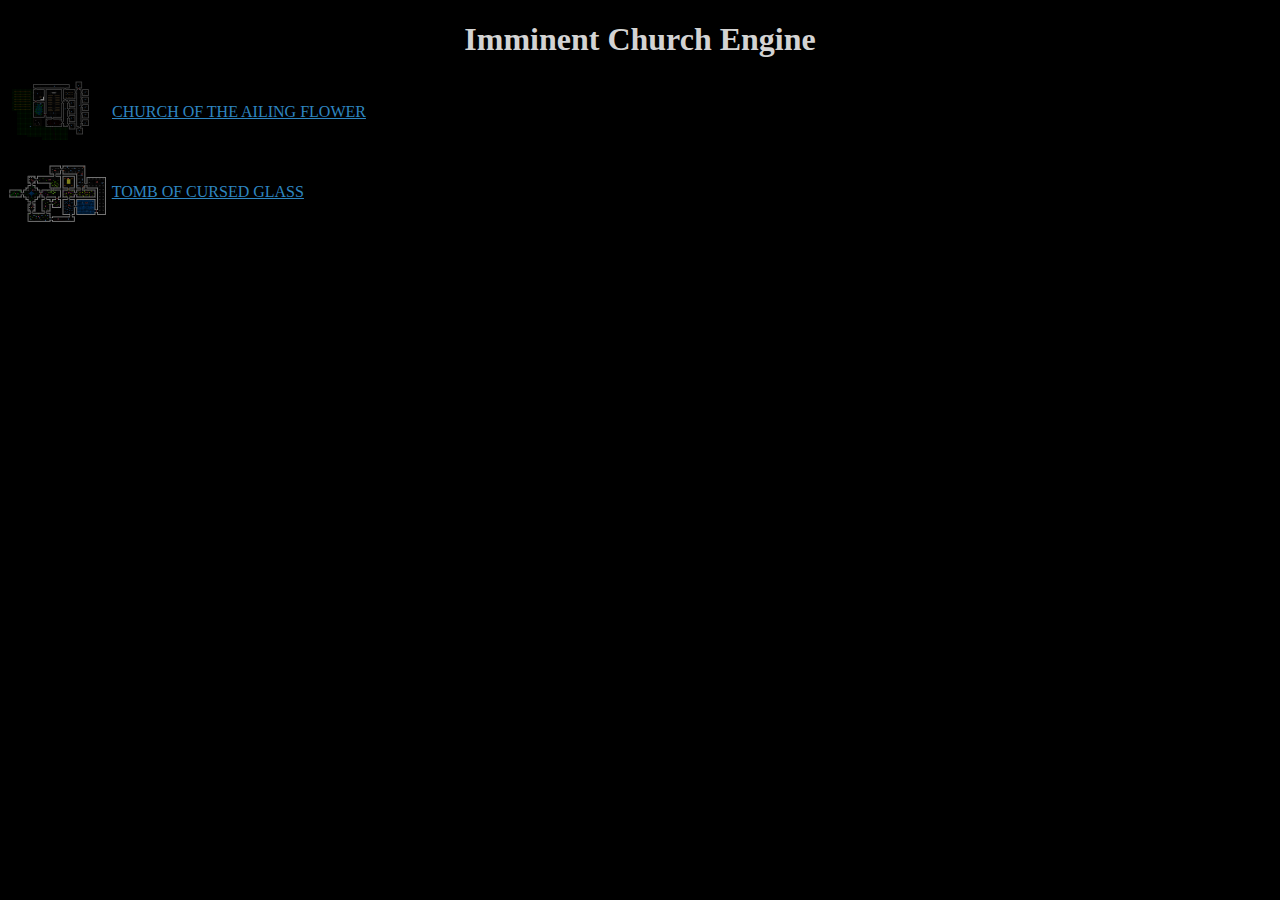
<file: index.html>
<!DOCTYPE html>
<html>

<head>
<title>Imminent Church Engine</title>
<link rel="stylesheet" type="text/css" href="style.css">
</head>

<body>

	<p align="center">
		<h1>Imminent Church Engine</h1>
	</p>

	<p>
		<img src="img/Maze_AilingFlowerIcon.png">
		<a href="AilingFlowerChurch.html">CHURCH OF THE AILING FLOWER</a> <br>
	</p>
	
	<p>
	<img src="img/Maze_OrainesTombIcon.png">
		<a href="TombOfKingOraine.html">TOMB OF CURSED GLASS</a>
	</p>

</body>
</html>
</file>
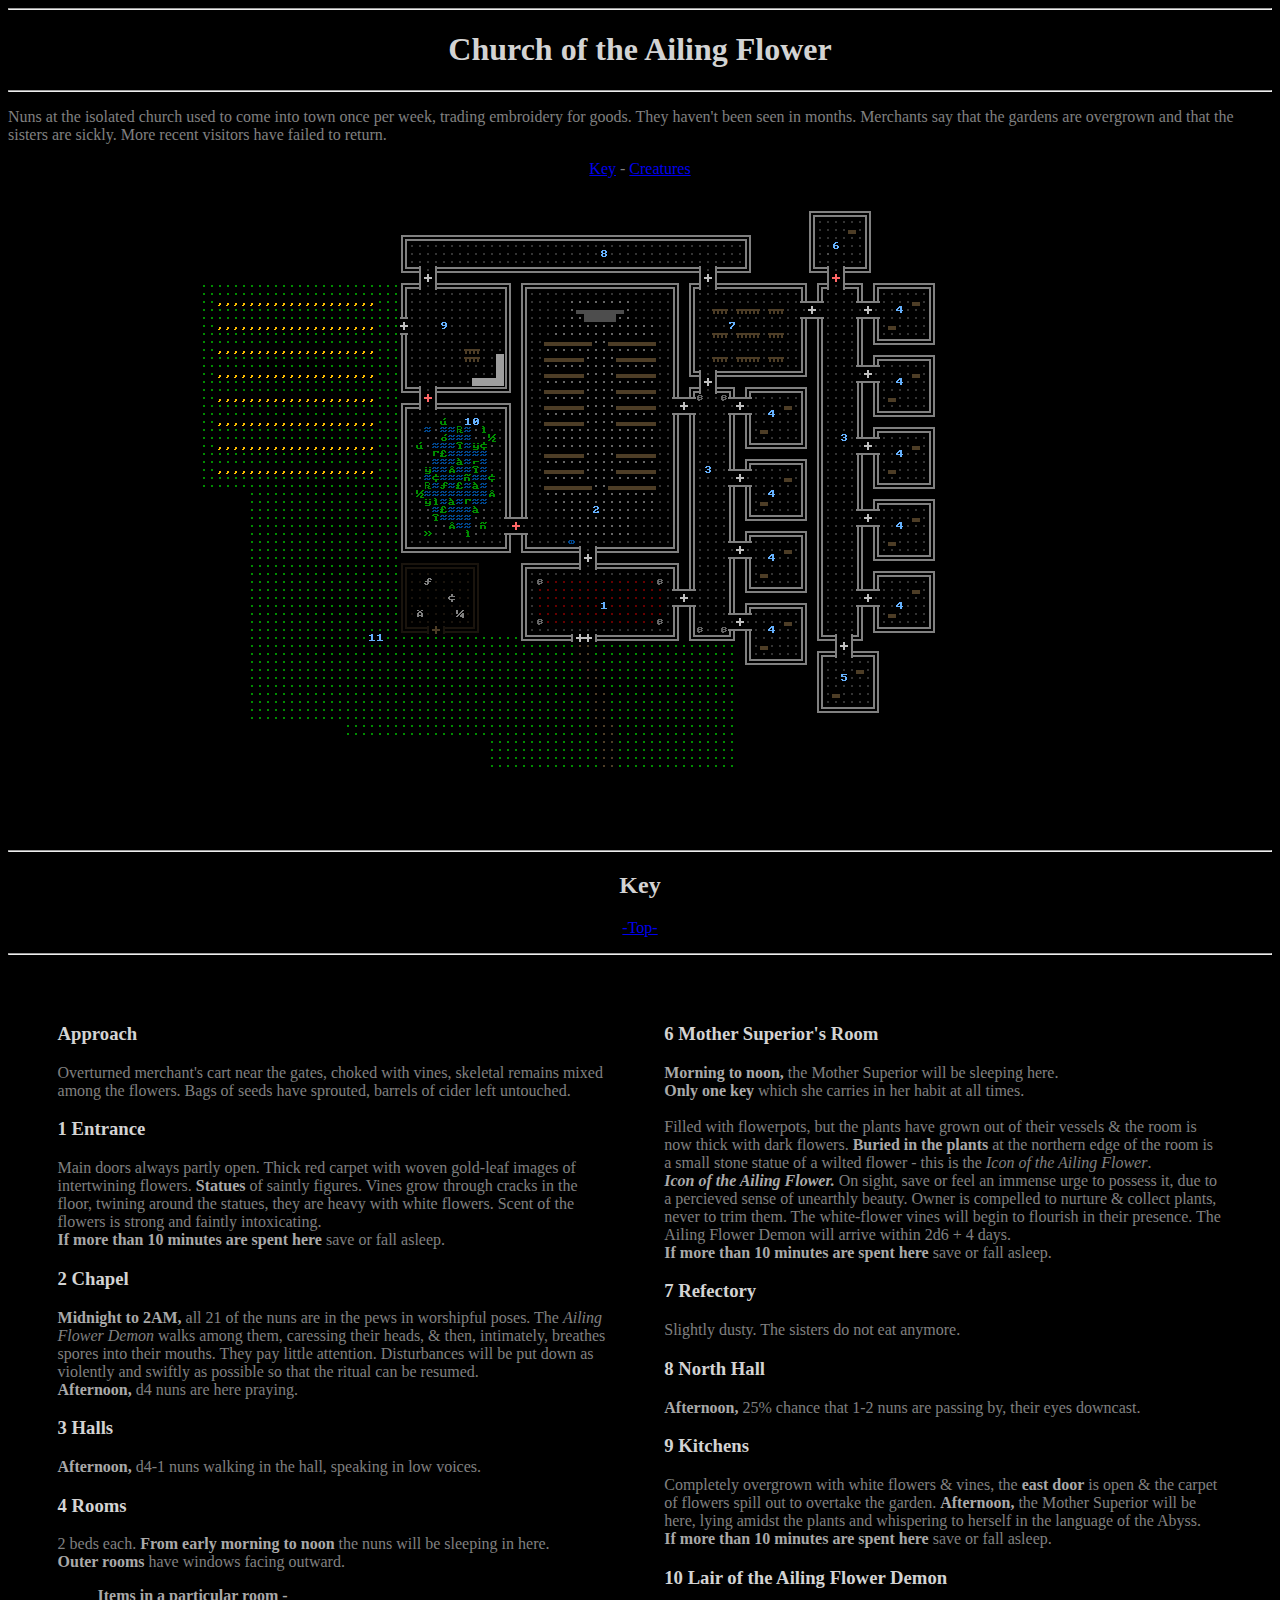
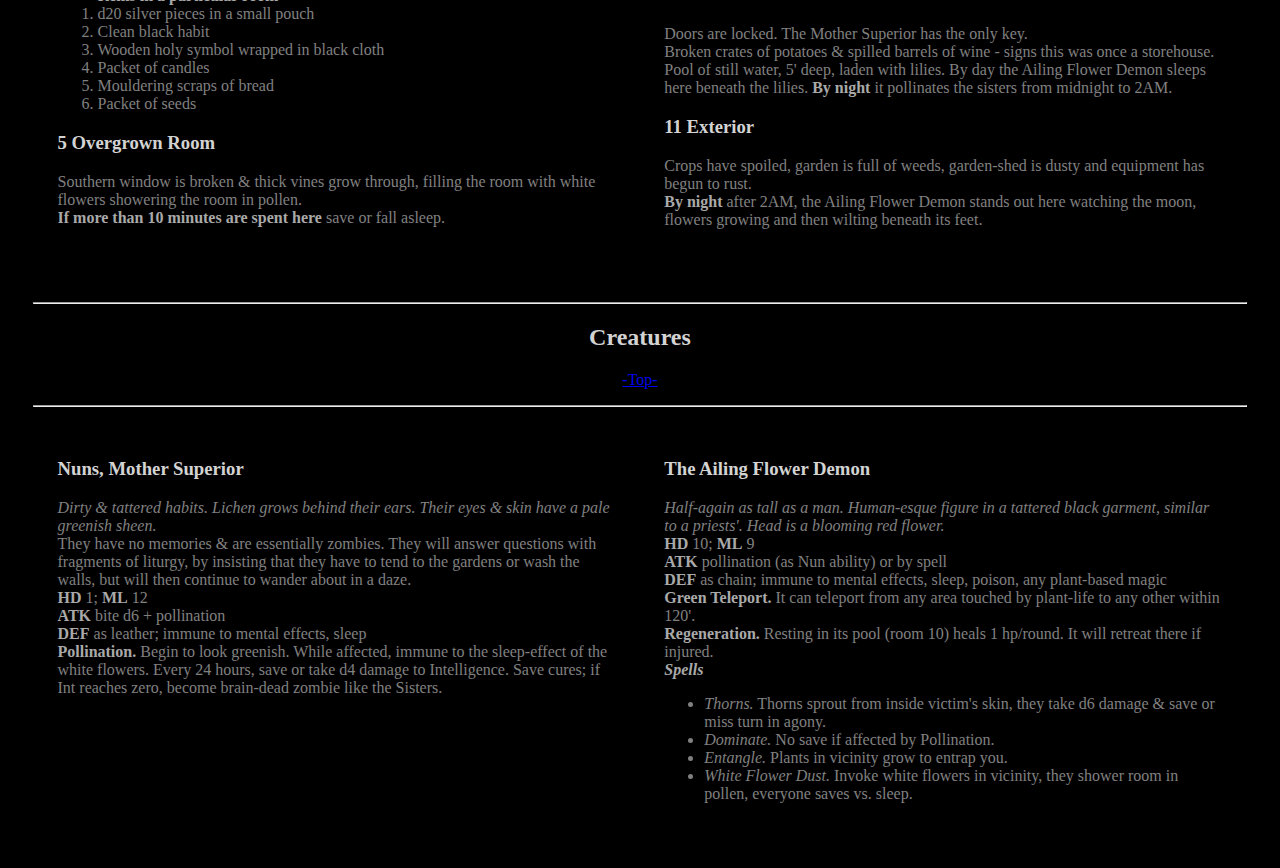
<file: AilingFlowerChurch.html>
<html>

<head>
<title>Church of the Ailing Flower</title>
</head>

<style>

	body { background-color: black; color: grey; font-family: cambria; }
	h1 { color: lightGrey; font-family: cambria; text-align: center; }
	h2 { color: lightGrey; font-family: cambria; text-align: center; }
	h3 { color: lightGrey; font-family: cambria; }
	b { color: darkGrey; }
	
	div { margin: 2%; }
	.column { float: left; width: 46%; }
	.row { display: table; }

</style>

<body>

<hr>
<p><h1 id="top">Church of the Ailing Flower</h1></p>
<hr>

<p>Nuns at the isolated church used to come into town once per week, trading embroidery for goods. They haven't been seen in months. Merchants say that the gardens are overgrown and that the sisters are sickly. More recent visitors have failed to return.</p>

<p align="center"><a href="#key">Key</a> - <a href="#creatures">Creatures</a></p>

<p align="center"><img src="img/Maze_AilingFlower.png"></p>

<hr>
<h2 id="key">Key</h2>
<p align="center"><a href="#top">-Top-</a></p>
<hr>

<div class="row">

	<div class="column">

		<p><h3>Approach</h3>
		Overturned merchant's cart near the gates, choked with vines, skeletal remains mixed among the flowers. Bags of seeds have sprouted, barrels of cider left untouched.</p>
		
		<p><h3>1 Entrance</h3>
		Main doors always partly open. Thick red carpet with woven gold-leaf images of intertwining flowers. <b>Statues</b> of saintly figures. Vines grow through cracks in the floor, twining around the statues, they are heavy with white flowers. Scent of the flowers is strong and faintly intoxicating.<br>
		<b>If more than 10 minutes are spent here</b> save or fall asleep.
		</p>

		<p><h3>2 Chapel</h3>
		<b>Midnight to 2AM,</b> all 21 of the nuns are in the pews in worshipful poses. The <i>Ailing Flower Demon</i> walks among them, caressing their heads, & then, intimately, breathes spores into their mouths. They pay little attention. Disturbances will be put down as violently and swiftly as possible so that the ritual can be resumed.<br>
		<b>Afternoon,</b> d4 nuns are here praying.
		</p>

		<p><h3>3 Halls</h3>
		<b>Afternoon,</b> d4-1 nuns walking in the hall, speaking in low voices.
		</p>

		<p><h3>4 Rooms</h3>
		2 beds each. <b>From early morning to noon</b> the nuns will be sleeping in here. <br>
		<b>Outer rooms</b> have windows facing outward. <br>
		<ol><b>Items in a particular room -</b>
			<li>d20 silver pieces in a small pouch
			<li>Clean black habit
			<li>Wooden holy symbol wrapped in black cloth
			<li>Packet of candles
			<li>Mouldering scraps of bread
			<li>Packet of seeds
		</ol>
		</p>

		<p><h3>5 Overgrown Room</h3>
		Southern window is broken & thick vines grow through, filling the room with white flowers showering the room in pollen. <br>
		<b>If more than 10 minutes are spent here</b> save or fall asleep.
		</p>

	</div>
	
	<div class="column">

		<p><h3>6 Mother Superior's Room</h3>
		<b>Morning to noon,</b> the Mother Superior will be sleeping here.<br>
		<b>Only one key</b> which she carries in her habit at all times.<br>
		<br>Filled with flowerpots, but the plants have grown out of their vessels & the room is now thick with dark flowers. <b>Buried in the plants</b> at the northern edge of the room is a small stone statue of a wilted flower - this is the <i>Icon of the Ailing Flower</i>. <br>
		<b><i>Icon of the Ailing Flower.</i></b> On sight, save or feel an immense urge to possess it, due to a percieved sense of unearthly beauty. Owner is compelled to nurture & collect plants, never to trim them. The white-flower vines will begin to flourish in their presence. The Ailing Flower Demon will arrive within 2d6 + 4 days. <br>
		<b>If more than 10 minutes are spent here</b> save or fall asleep.
		</p>

		<p><h3>7 Refectory</h3>
		Slightly dusty. The sisters do not eat anymore.
		</p>

		<p><h3>8 North Hall</h3>
		<b>Afternoon,</b> 25% chance that 1-2 nuns are passing by, their eyes downcast.
		</p>

		<p><h3>9 Kitchens</h3>
		Completely overgrown with white flowers & vines, the <b>east door</b> is open & the carpet of flowers spill out to overtake the garden. <b>Afternoon,</b> the Mother Superior will be here, lying amidst the plants and whispering to herself in the language of the Abyss. <br>
		<b>If more than 10 minutes are spent here</b> save or fall asleep.
		</p>

		<p><h3>10 Lair of the Ailing Flower Demon</h3>
		<br>Doors are locked.</b> The Mother Superior has the only key.<br>
		Broken crates of potatoes & spilled barrels of wine - signs this was once a storehouse. Pool of still water, 5' deep, laden with lilies. By day the Ailing Flower Demon sleeps here beneath the lilies. <b>By night</b> it pollinates the sisters from midnight to 2AM.
		</p>

		<p><h3>11 Exterior</h3>
		Crops have spoiled, garden is full of weeds, garden-shed is dusty and equipment has begun to rust. <br>
		<b>By night</b> after 2AM, the Ailing Flower Demon stands out here watching the moon, flowers growing and then wilting beneath its feet.
		</p>
	</div>
	
</div>

<div class="row">

	<hr>
	<h2 id="creatures">Creatures</h2>
	<p align="center"><a href="#top">-Top-</a></p>
	<hr>

	<div class="column">
		<p><h3>Nuns, Mother Superior</h3>
		<i>Dirty & tattered habits. Lichen grows behind their ears. Their eyes & skin have a pale greenish sheen.</i> <br>
		They have no memories & are essentially zombies. They will answer questions with fragments of liturgy, by insisting that they have to tend to the gardens or wash the walls, but will then continue to wander about in a daze. <br>
		<b>HD</b> 1; <b>ML</b> 12 <br>
		<b>ATK</b> bite d6 + pollination <br>
		<b>DEF</b> as leather; immune to mental effects, sleep <br>
		<b>Pollination.</b> Begin to look greenish. While affected, immune to the sleep-effect of the white flowers. Every 24 hours, save or take d4 damage to Intelligence. Save cures; if Int reaches zero, become brain-dead zombie like the Sisters.
		</p>
	</div>

	<div class="column">
		<p><h3>The Ailing Flower Demon</h3>
		<i>Half-again as tall as a man. Human-esque figure in a tattered black garment, similar to a priests'. Head is a blooming red flower.</i><br>
		<b>HD</b> 10; <b>ML</b> 9 <br>
		<b>ATK</b> pollination (as Nun ability) or by spell <br>
		<b>DEF</b> as chain; immune to mental effects, sleep, poison, any plant-based magic <br>
		<b>Green Teleport.</b> It can teleport from any area touched by plant-life to any other within 120'.<br>
		<b>Regeneration.</b> Resting in its pool (room 10) heals 1 hp/round. It will retreat there if injured. <br>
		<i><b>Spells</b>
		<ul></i>
			<li><i>Thorns.</i> Thorns sprout from inside victim's skin, they take d6 damage & save or miss turn in agony.
			<li><i>Dominate.</i> No save if affected by Pollination.
			<li><i>Entangle.</i> Plants in vicinity grow to entrap you.
			<li><i>White Flower Dust.</i> Invoke white flowers in vicinity, they shower room in pollen, everyone saves vs. sleep.
		</ul>
		</p>
	</div>

</div>

</body>
</html>
</file>
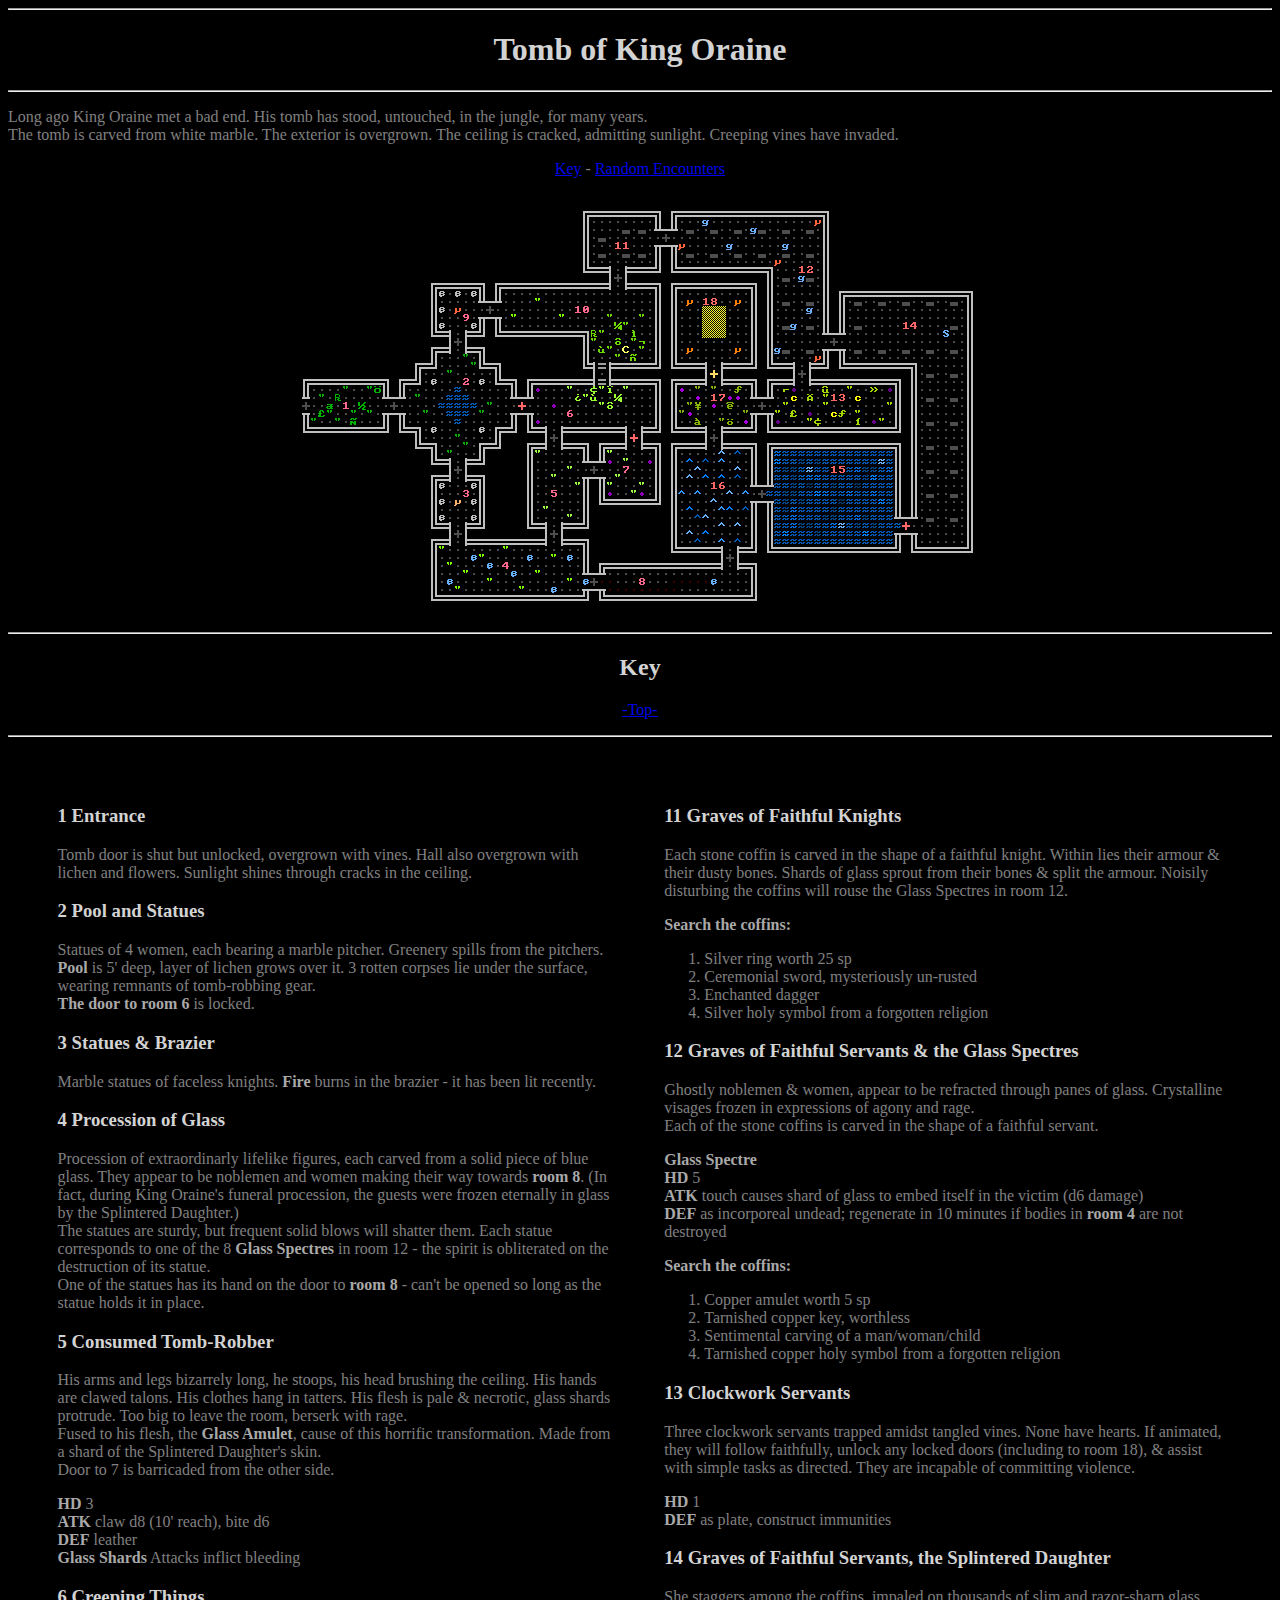
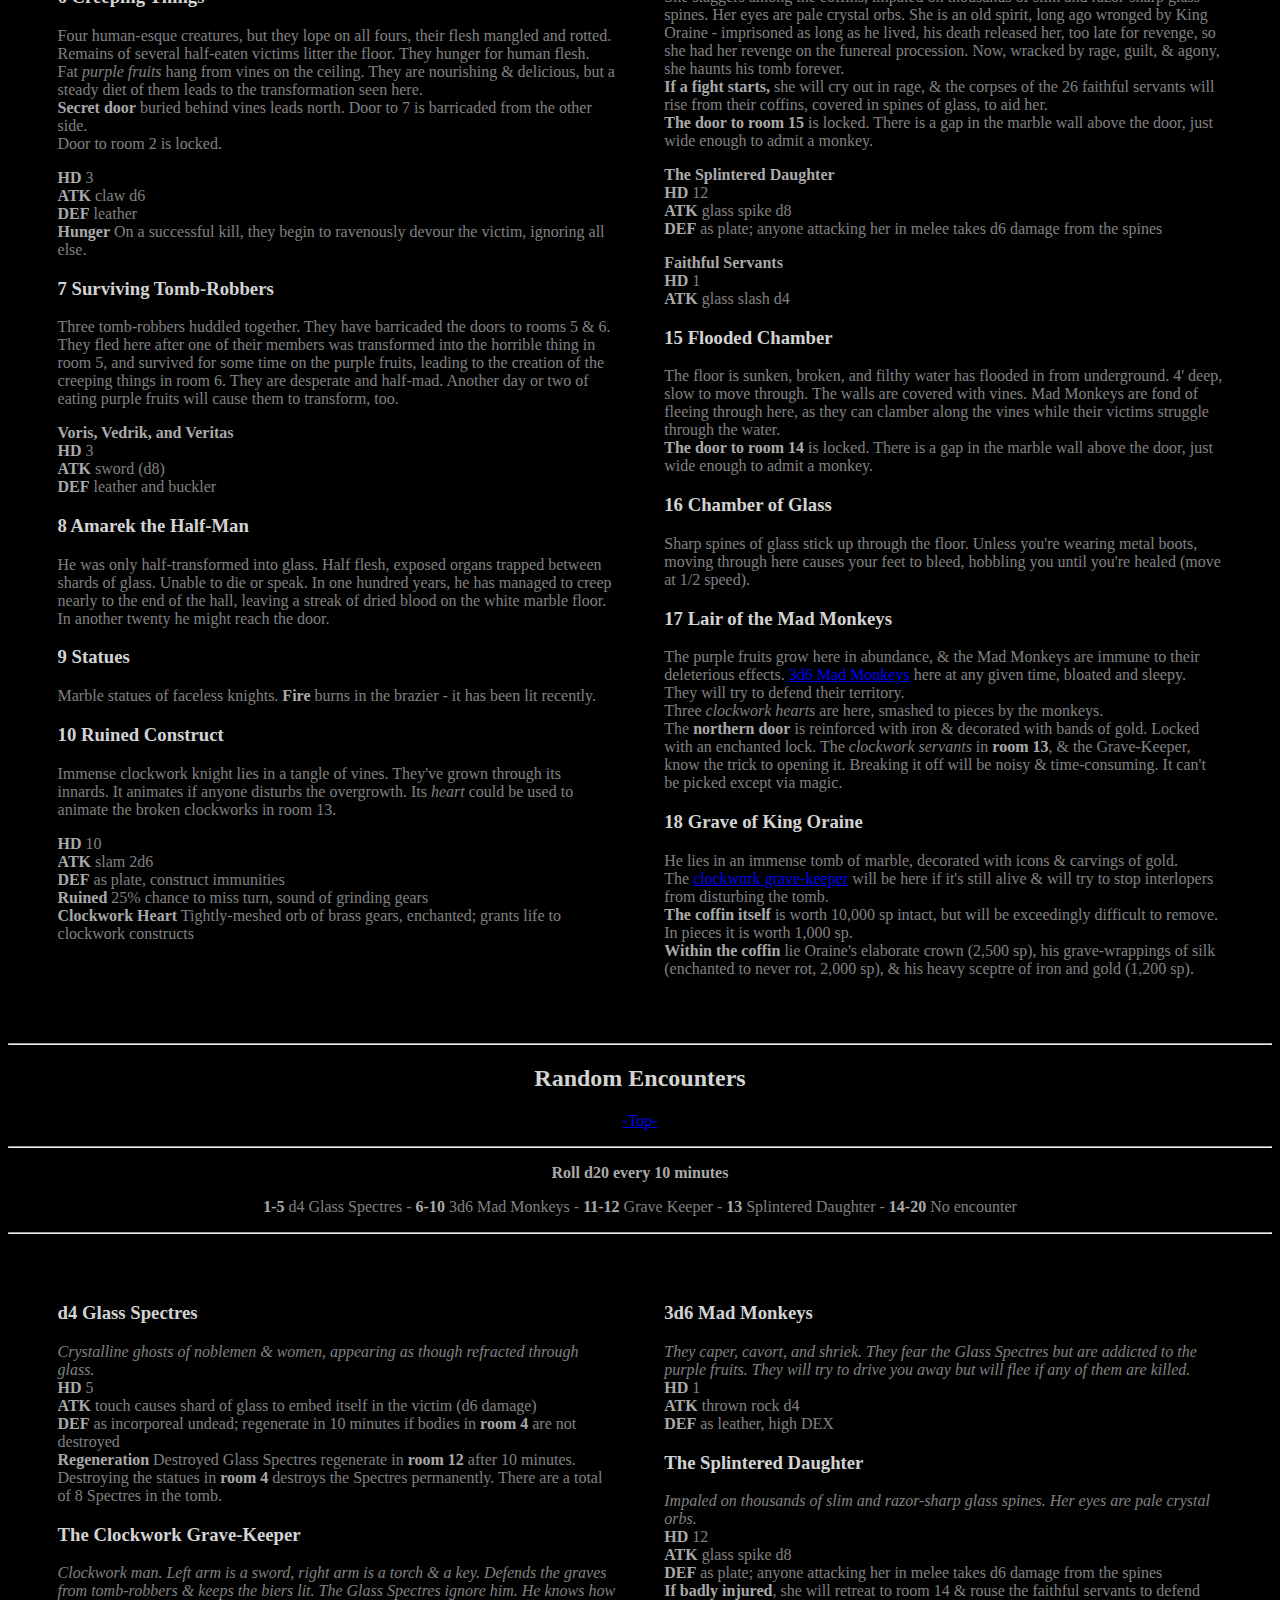
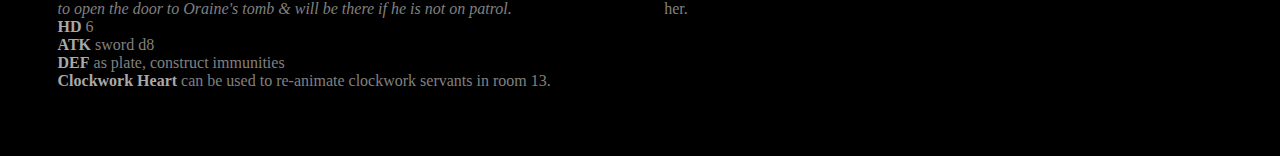
<file: TombOfKingOraine.html>
<html>

<head>
<title>Tomb of Cursed Glass</title>
</head>

<style>

	body { background-color: black; color: grey; font-family: cambria; }
	h1 { color: lightGrey; font-family: cambria; text-align: center; }
	h2 { color: lightGrey; font-family: cambria; text-align: center; }
	h3 { color: lightGrey; font-family: cambria; }
	b { color: darkGrey; }
	
	div { margin: 2%; }
	.column { float: left; width: 46%; }
	.row { display: table; }

</style>

<body>

<hr>
<p><h1 id="top">Tomb of King Oraine</h1></p>
<hr>

<p>
Long ago King Oraine met a bad end. His tomb has stood, untouched, in the jungle, for many years. <br>
The tomb is carved from white marble. The exterior is overgrown. The ceiling is cracked, admitting sunlight. Creeping vines have invaded.
</p>


<p align="center"><a href="#key">Key</a> - <a href="#encounters">Random Encounters</a></p>

<p align="center"><img src="img/Maze_OrainesTomb.png"></p>

<hr>
<h2 id="key">Key</h2>
<p align="center"><a href="#top">-Top-</a></p>
<hr>

<div class="row">

	<div class="column">
	
		<p><h3>1 Entrance</h3>
			Tomb door is shut but unlocked, overgrown with vines. Hall also overgrown with lichen and flowers. Sunlight shines through cracks in the ceiling.
		</p>
		
		<p><h3>2 Pool and Statues</h3>
			Statues of 4 women, each bearing a marble pitcher. Greenery spills from the pitchers. <b>Pool</b> is 5' deep, layer of lichen grows over it. 3 rotten corpses lie under the surface, wearing remnants of tomb-robbing gear.<br>
			<b>The door to room 6</b> is locked.
		</p>
		
		<p><h3>3 Statues & Brazier</h3>
			Marble statues of faceless knights. <b>Fire</b> burns in the brazier - it has been lit recently.
		</p>
		
		<p><h3>4 Procession of Glass</h3>
			Procession of extraordinarly lifelike figures, each carved from a solid piece of blue glass. They appear to be noblemen and women making their way towards <b>room 8</b>. (In fact, during King Oraine's funeral procession, the guests were frozen eternally in glass by the Splintered Daughter.)<br>
			The statues are sturdy, but frequent solid blows will shatter them. Each statue corresponds to one of the 8 <b>Glass Spectres</b> in room 12 - the spirit is obliterated on the destruction of its statue.<br>
			One of the statues has its hand on the door to <b>room 8</b> - can't be opened so long as the statue holds it in place.
		</p>
		
		<p><h3>5 Consumed Tomb-Robber</h3>
			His arms and legs bizarrely long, he stoops, his head brushing the ceiling. His hands are clawed talons. His clothes hang in tatters. His flesh is pale & necrotic, glass shards protrude. Too big to leave the room, berserk with rage.<br>
			Fused to his flesh, the <b>Glass Amulet</b>, cause of this horrific transformation. Made from a shard of the Splintered Daughter's skin.<br>
			Door to 7 is barricaded from the other side.
		</p>
			<p><b>HD</b> 3 <br>
			<b>ATK</b> claw d8 (10' reach), bite d6 <br>
			<b>DEF</b> leather <br>
			<b>Glass Shards</b> Attacks inflict bleeding
		</p>
		
		<p><h3>6 Creeping Things</h3>
			Four human-esque creatures, but they lope on all fours, their flesh mangled and rotted. Remains of several half-eaten victims litter the floor. They hunger for human flesh. <br>
			Fat <i>purple fruits</i> hang from vines on the ceiling. They are nourishing & delicious, but a steady diet of them leads to the transformation seen here.<br>
			<b>Secret door</b> buried behind vines leads north. Door to 7 is barricaded from the other side.<br> Door to room 2 is locked.
		</p>
		<p>
			<b>HD</b> 3 <br>
			<b>ATK</b> claw d6 <br>
			<b>DEF</b> leather <br>
			<b>Hunger</b> On a successful kill, they begin to ravenously devour the victim, ignoring all else.
		</p>
		
		<p><h3>7 Surviving Tomb-Robbers</h3>
			Three tomb-robbers huddled together. They have barricaded the doors to rooms 5 & 6. They fled here after one of their members was transformed into the horrible thing in room 5, and survived for some time on the purple fruits, leading to the creation of the creeping things in room 6. They are desperate and half-mad. Another day or two of eating purple fruits will cause them to transform, too.
		</p>
		<p>
			<b>Voris, Vedrik, and Veritas</b><br>
			<b>HD</b> 3 <br>
			<b>ATK</b> sword (d8) <br>
			<b>DEF</b> leather and buckler <br>
		</p>
		
		<p><h3>8 Amarek the Half-Man</h3>
			He was only half-transformed into glass. Half flesh, exposed organs trapped between shards of glass. Unable to die or speak. In one hundred years, he has managed to creep nearly to the end of the hall, leaving a streak of dried blood on the white marble floor. In another twenty he might reach the door.
		</p>
		
		<p><h3>9 Statues</h3>
			Marble statues of faceless knights. <b>Fire</b> burns in the brazier - it has been lit recently.<br>
		</p>
		
		<p><h3>10 Ruined Construct</h3>
			Immense clockwork knight lies in a tangle of vines. They've grown through its innards. It animates if anyone disturbs the overgrowth. Its <i>heart</i> could be used to animate the broken clockworks in room 13.
		</p>
		<p>
			<b>HD</b> 10 <br>
			<b>ATK</b> slam 2d6 <br>
			<b>DEF</b> as plate, construct immunities <br>
			<b>Ruined</b> 25% chance to miss turn, sound of grinding gears <br>
			<b>Clockwork Heart</b> Tightly-meshed orb of brass gears, enchanted; grants life to clockwork constructs
		</p>
	
	
	
	</div>
	
	<div class="column">
	
	
		<p><h3>11 Graves of Faithful Knights</h3>
			Each stone coffin is carved in the shape of a faithful knight. Within lies their armour & their dusty bones. Shards of glass sprout from their bones & split the armour. Noisily disturbing the coffins will rouse the Glass Spectres in room 12.
		</p>
		<p>
			<b>Search the coffins:</b>
			<ol>
				<li>Silver ring worth 25 sp
				<li>Ceremonial sword, mysteriously un-rusted
				<li>Enchanted dagger
				<li>Silver holy symbol from a forgotten religion
			</ol>
		</p>
		
		<p><h3>12 Graves of Faithful Servants & the Glass Spectres</h3>
			Ghostly noblemen & women, appear to be refracted through panes of glass. Crystalline visages frozen in expressions of agony and rage.<br>
			Each of the stone coffins is carved in the shape of a faithful servant.
		</p>
		<p><b>Glass Spectre</b><br>
			<b>HD</b> 5 <br>
			<b>ATK</b> touch causes shard of glass to embed itself in the victim (d6 damage) <br>
			<b>DEF</b> as incorporeal undead; regenerate in 10 minutes if bodies in <b>room 4</b> are not destroyed
		</p>
		<p>
			<b>Search the coffins:</b>
			<ol>
				<li>Copper amulet worth 5 sp
				<li>Tarnished copper key, worthless
				<li>Sentimental carving of a man/woman/child
				<li>Tarnished copper holy symbol from a forgotten religion
			</ol>
		</p>
		
		</p><h3>13 Clockwork Servants</h3>
			Three clockwork servants trapped amidst tangled vines. None have hearts. If animated, they will follow faithfully, unlock any locked doors (including to room 18), & assist with simple tasks as directed. They are incapable of committing violence. <br>
			
		</p>
		<p>
			<b>HD</b> 1 <br>
			<b>DEF</b> as plate, construct immunities
		</p>
		
		<p><h3>14 Graves of Faithful Servants, the Splintered Daughter</h3>
			She staggers among the coffins, impaled on thousands of slim and razor-sharp glass spines. Her eyes are pale crystal orbs. She is an old spirit, long ago wronged by King Oraine - imprisoned as long as he lived, his death released her, too late for revenge, so she had her revenge on the funereal procession. Now, wracked by rage, guilt, & agony, she haunts his tomb forever.<br>
			<b>If a fight starts,</b> she will cry out in rage, & the corpses of the 26 faithful servants will rise from their coffins, covered in spines of glass, to aid her.<br>
			<b>The door to room 15</b> is locked. There is a gap in the marble wall above the door, just wide enough to admit a monkey.
		</p>
		<p>
			<b>The Splintered Daughter</b><br>
			<b>HD</b> 12 <br>
			<b>ATK</b> glass spike d8 <br>
			<b>DEF</b> as plate; anyone attacking her in melee takes d6 damage from the spines <br>
		</p>
		<p>
			<b>Faithful Servants</b><br>
			<b>HD</b> 1<br>
			<b>ATK</b> glass slash d4 <br>
		</p>
		
		<p><h3>15 Flooded Chamber</h3>
			The floor is sunken, broken, and filthy water has flooded in from underground. 4' deep, slow to move through. The walls are covered with vines. Mad Monkeys are fond of fleeing through here, as they can clamber along the vines while their victims struggle through the water.<br>
			<b>The door to room 14</b> is locked. There is a gap in the marble wall above the door, just wide enough to admit a monkey.
		</p>
		
		<p><h3>16 Chamber of Glass</h3>
			Sharp spines of glass stick up through the floor. Unless you're wearing metal boots, moving through here causes your feet to bleed, hobbling you until you're healed (move at 1/2 speed).
		</p>
		
		<p><h3>17 Lair of the Mad Monkeys</h3>
			The purple fruits grow here in abundance, & the Mad Monkeys are immune to their deleterious effects. <a href="#monkey">3d6 Mad Monkeys</a> here at any given time, bloated and sleepy. They will try to defend their territory. <br>
			Three <i>clockwork hearts</i> are here, smashed to pieces by the monkeys.<br>
			The <b>northern door</b> is reinforced with iron & decorated with bands of gold. Locked with an enchanted lock. The <i>clockwork servants</i> in <b>room 13</b>, & the Grave-Keeper, know the trick to opening it. Breaking it off will be noisy & time-consuming. It can't be picked except via magic.
		</p>
		
		<p><h3>18 Grave of King Oraine</h3>
			He lies in an immense tomb of marble, decorated with icons & carvings of gold.<br>
			The <a href="#grave_keeper">clockwork grave-keeper</a> will be here if it's still alive & will try to stop interlopers from disturbing the tomb.<br>
			<b>The coffin itself</b> is worth 10,000 sp intact, but will be exceedingly difficult to remove. In pieces it is worth 1,000 sp. <br>
			<b>Within the coffin</b> lie Oraine's elaborate crown (2,500 sp), his grave-wrappings of silk (enchanted to never rot, 2,000 sp), & his heavy sceptre of iron and gold (1,200 sp).
		</p>
	
	</div>

</div>

<hr>
<h2 id="encounters">Random Encounters</h2>
<p align="center"><a href="#top">-Top-</a></p>
<hr>

<p align="center">
	<b>Roll d20 every 10 minutes</b>
</p>

<p align="center">
	<b>1-5</b> d4 Glass Spectres -
	<b>6-10</b> 3d6 Mad Monkeys -
	<b>11-12</b> Grave Keeper -
	<b>13</b> Splintered Daughter -
	<b>14-20</b> No encounter
</p>

<hr>

<div class="row">


	<div class="column">
	
		<p id="glass_spectre">
			<h3>d4 Glass Spectres</h3>
			<i>Crystalline ghosts of noblemen & women, appearing as though refracted through glass.</i><br>
			<b>HD</b> 5 <br>
			<b>ATK</b> touch causes shard of glass to embed itself in the victim (d6 damage) <br>
			<b>DEF</b> as incorporeal undead; regenerate in 10 minutes if bodies in <b>room 4</b> are not destroyed<br>
			<b>Regeneration</b> Destroyed Glass Spectres regenerate in <b>room 12</b> after 10 minutes. Destroying the statues in <b>room 4</b> destroys the Spectres permanently. There are a total of 8 Spectres in the tomb.
		</p>
		
		<p id="grave_keeper">
			<h3>The Clockwork Grave-Keeper</h3>
			<i>Clockwork man. Left arm is a sword, right arm is a torch & a key. Defends the graves from tomb-robbers & keeps the biers lit. The Glass Spectres ignore him. He knows how to open the door to Oraine's tomb & will be there if he is not on patrol.</i><br>
			<b>HD</b> 6 <br>
			<b>ATK</b> sword d8 <br>
			<b>DEF</b> as plate, construct immunities <br>
			<b>Clockwork Heart</b> can be used to re-animate clockwork servants in room 13.
		</p>
	
	</div>
	
	<div class="column">
	
		<p id="monkey">
			<h3>3d6 Mad Monkeys</h3>
			<i>They caper, cavort, and shriek. They fear the Glass Spectres but are addicted to the purple fruits. They will try to drive you away but will flee if any of them are killed.</i><br>
			<b>HD</b> 1 <br>
			<b>ATK</b> thrown rock d4 <br>
			<b>DEF</b> as leather, high DEX
		</p>
		
		<p id="splintered_daughter">
			<h3>The Splintered Daughter</h3>
			<i>Impaled on thousands of slim and razor-sharp glass spines. Her eyes are pale crystal orbs.</i><br>
			<b>HD</b> 12 <br>
			<b>ATK</b> glass spike d8 <br>
			<b>DEF</b> as plate; anyone attacking her in melee takes d6 damage from the spines <br>
			<b>If badly injured</b>, she will retreat to room 14 & rouse the faithful servants to defend her.
		</p>
	
	</div>
	

</div>

</body>
</html>
</file>
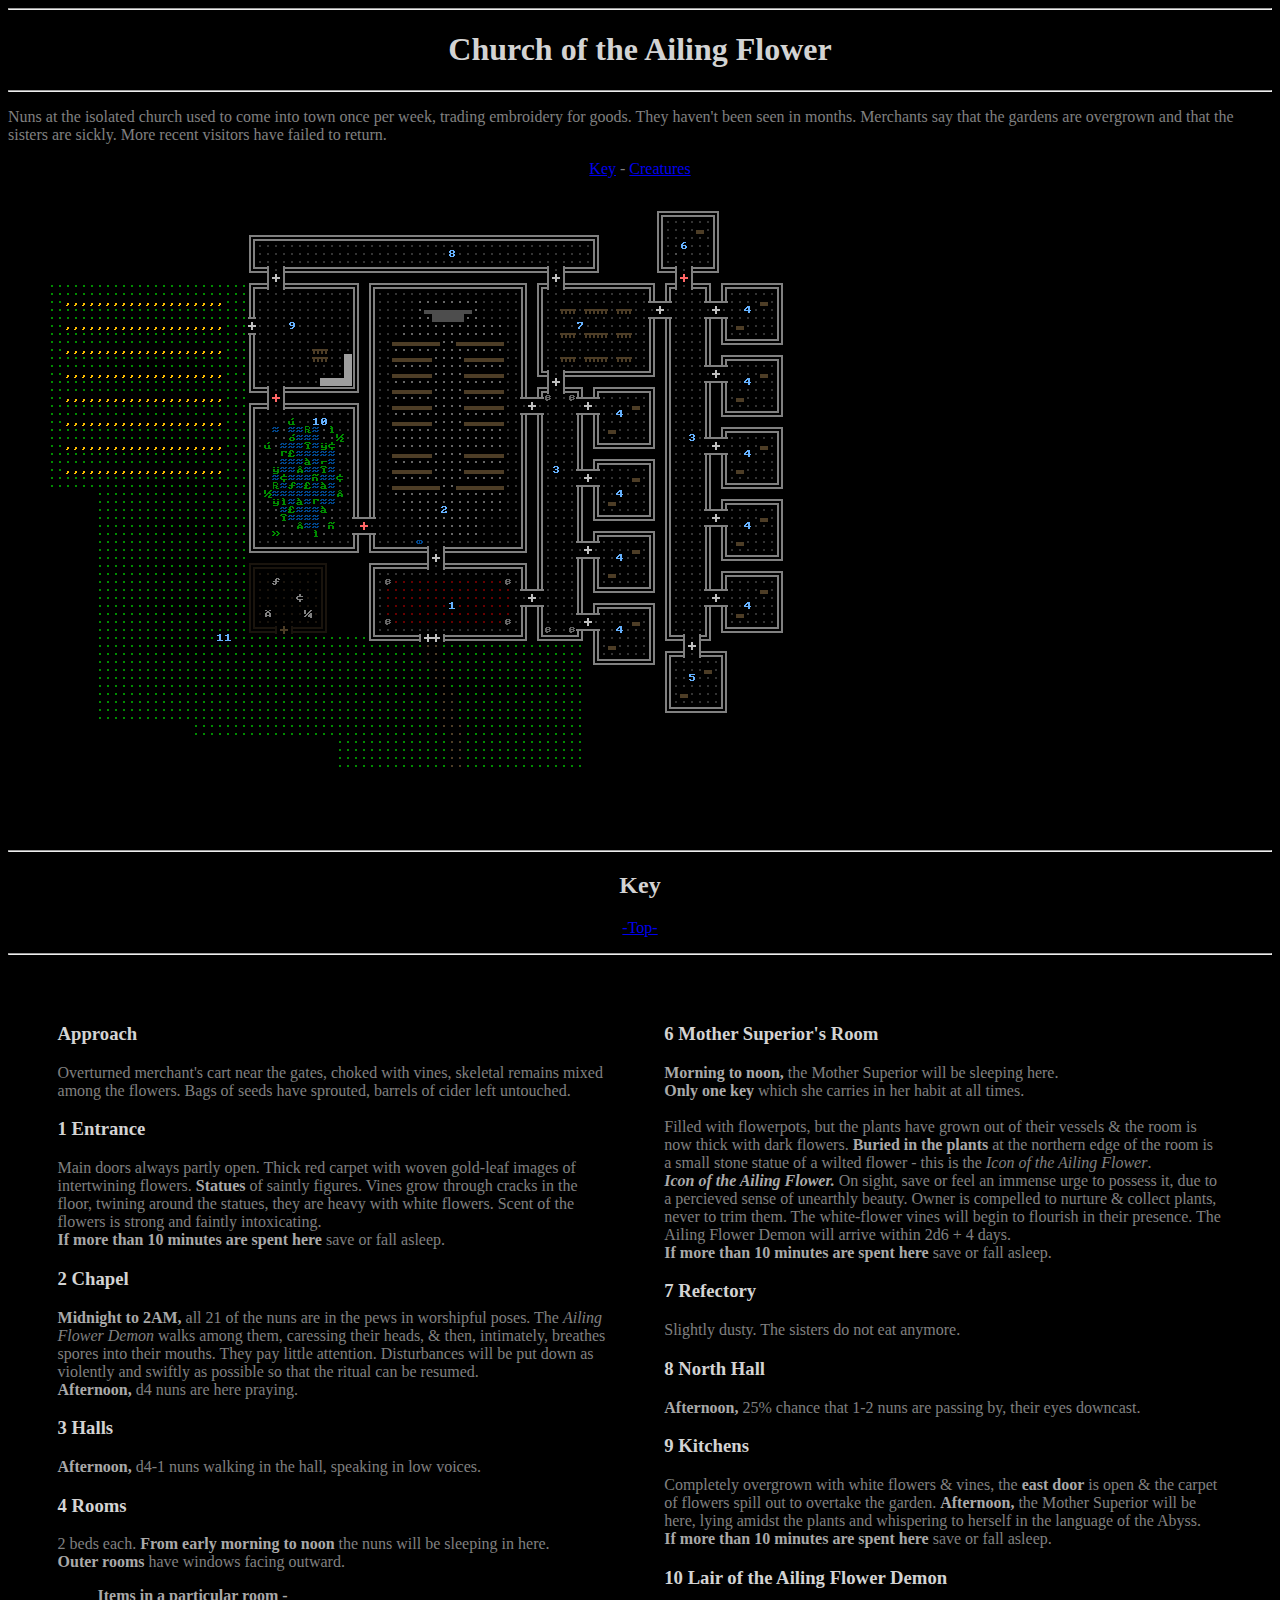
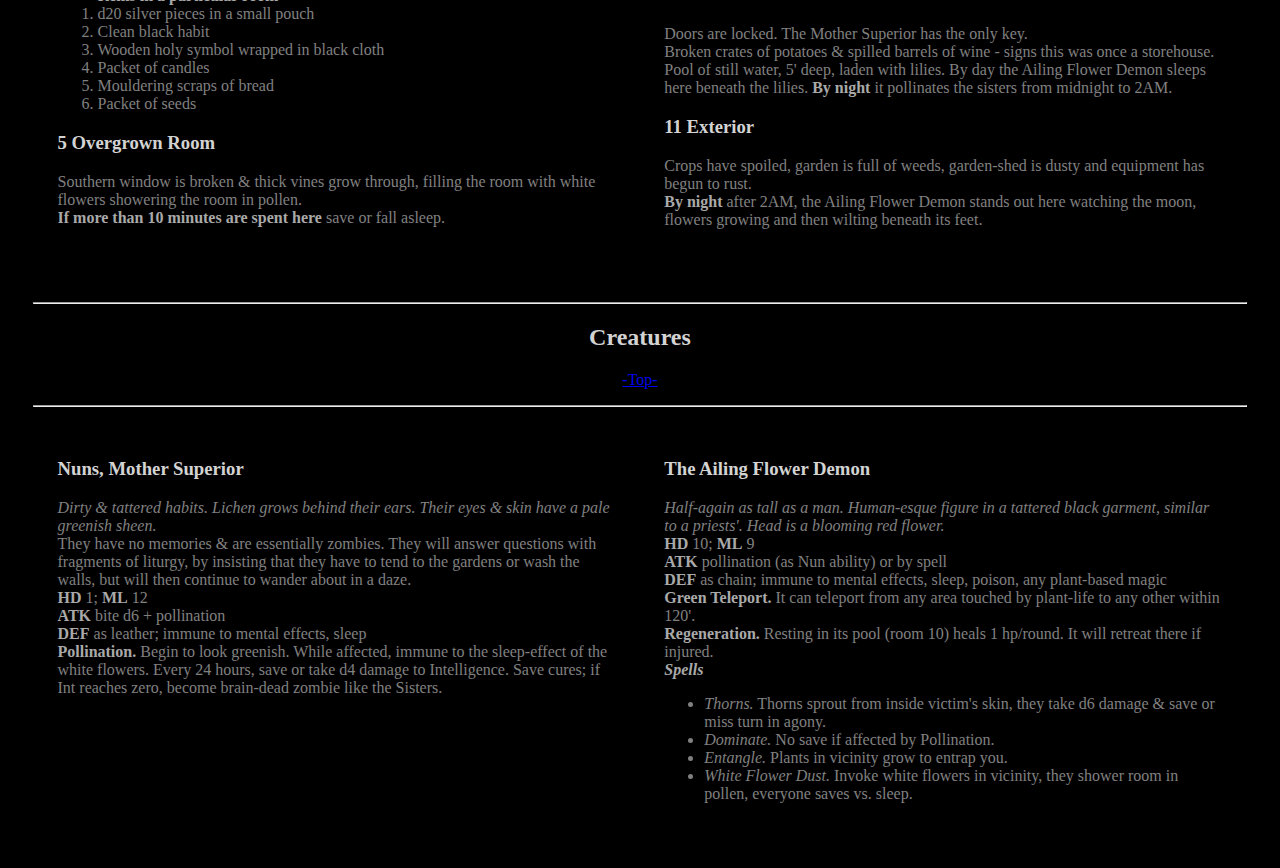
<file: docs/AilingFlowerChurch.html>
<html>

<head>
<title>Church of the Ailing Flower</title>
</head>

<style>

	body { background-color: black; color: grey; font-family: cambria; }
	h1 { color: lightGrey; font-family: cambria; text-align: center; }
	h2 { color: lightGrey; font-family: cambria; text-align: center; }
	h3 { color: lightGrey; font-family: cambria; }
	b { color: darkGrey; }
	
	div { margin: 2%; }
	.column { float: left; width: 46%; }
	.row { display: table; }

</style>

<body>

<hr>
<p><h1 id="top">Church of the Ailing Flower</h1></p>
<hr>

<p>Nuns at the isolated church used to come into town once per week, trading embroidery for goods. They haven't been seen in months. Merchants say that the gardens are overgrown and that the sisters are sickly. More recent visitors have failed to return.</p>

<p align="center"><a href="#key">Key</a> - <a href="#creatures">Creatures</a></p>

<p><img src="Maze_AilingFlower.png"></p>

<hr>
<h2 id="key">Key</h2>
<p align="center"><a href="#top">-Top-</a></p>
<hr>

<div class="row">

	<div class="column">

		<p><h3>Approach</h3>
		Overturned merchant's cart near the gates, choked with vines, skeletal remains mixed among the flowers. Bags of seeds have sprouted, barrels of cider left untouched.</p>
		
		<p><h3>1 Entrance</h3>
		Main doors always partly open. Thick red carpet with woven gold-leaf images of intertwining flowers. <b>Statues</b> of saintly figures. Vines grow through cracks in the floor, twining around the statues, they are heavy with white flowers. Scent of the flowers is strong and faintly intoxicating.<br>
		<b>If more than 10 minutes are spent here</b> save or fall asleep.
		</p>

		<p><h3>2 Chapel</h3>
		<b>Midnight to 2AM,</b> all 21 of the nuns are in the pews in worshipful poses. The <i>Ailing Flower Demon</i> walks among them, caressing their heads, & then, intimately, breathes spores into their mouths. They pay little attention. Disturbances will be put down as violently and swiftly as possible so that the ritual can be resumed.<br>
		<b>Afternoon,</b> d4 nuns are here praying.
		</p>

		<p><h3>3 Halls</h3>
		<b>Afternoon,</b> d4-1 nuns walking in the hall, speaking in low voices.
		</p>

		<p><h3>4 Rooms</h3>
		2 beds each. <b>From early morning to noon</b> the nuns will be sleeping in here. <br>
		<b>Outer rooms</b> have windows facing outward. <br>
		<ol><b>Items in a particular room -</b>
			<li>d20 silver pieces in a small pouch
			<li>Clean black habit
			<li>Wooden holy symbol wrapped in black cloth
			<li>Packet of candles
			<li>Mouldering scraps of bread
			<li>Packet of seeds
		</ol>
		</p>

		<p><h3>5 Overgrown Room</h3>
		Southern window is broken & thick vines grow through, filling the room with white flowers showering the room in pollen. <br>
		<b>If more than 10 minutes are spent here</b> save or fall asleep.
		</p>

	</div>
	
	<div class="column">

		<p><h3>6 Mother Superior's Room</h3>
		<b>Morning to noon,</b> the Mother Superior will be sleeping here.<br>
		<b>Only one key</b> which she carries in her habit at all times.<br>
		<br>Filled with flowerpots, but the plants have grown out of their vessels & the room is now thick with dark flowers. <b>Buried in the plants</b> at the northern edge of the room is a small stone statue of a wilted flower - this is the <i>Icon of the Ailing Flower</i>. <br>
		<b><i>Icon of the Ailing Flower.</i></b> On sight, save or feel an immense urge to possess it, due to a percieved sense of unearthly beauty. Owner is compelled to nurture & collect plants, never to trim them. The white-flower vines will begin to flourish in their presence. The Ailing Flower Demon will arrive within 2d6 + 4 days. <br>
		<b>If more than 10 minutes are spent here</b> save or fall asleep.
		</p>

		<p><h3>7 Refectory</h3>
		Slightly dusty. The sisters do not eat anymore.
		</p>

		<p><h3>8 North Hall</h3>
		<b>Afternoon,</b> 25% chance that 1-2 nuns are passing by, their eyes downcast.
		</p>

		<p><h3>9 Kitchens</h3>
		Completely overgrown with white flowers & vines, the <b>east door</b> is open & the carpet of flowers spill out to overtake the garden. <b>Afternoon,</b> the Mother Superior will be here, lying amidst the plants and whispering to herself in the language of the Abyss. <br>
		<b>If more than 10 minutes are spent here</b> save or fall asleep.
		</p>

		<p><h3>10 Lair of the Ailing Flower Demon</h3>
		<br>Doors are locked.</b> The Mother Superior has the only key.<br>
		Broken crates of potatoes & spilled barrels of wine - signs this was once a storehouse. Pool of still water, 5' deep, laden with lilies. By day the Ailing Flower Demon sleeps here beneath the lilies. <b>By night</b> it pollinates the sisters from midnight to 2AM.
		</p>

		<p><h3>11 Exterior</h3>
		Crops have spoiled, garden is full of weeds, garden-shed is dusty and equipment has begun to rust. <br>
		<b>By night</b> after 2AM, the Ailing Flower Demon stands out here watching the moon, flowers growing and then wilting beneath its feet.
		</p>
	</div>
	
</div>

<div class="row">

	<hr>
	<h2 id="creatures">Creatures</h2>
	<p align="center"><a href="#top">-Top-</a></p>
	<hr>

	<div class="column">
		<p><h3>Nuns, Mother Superior</h3>
		<i>Dirty & tattered habits. Lichen grows behind their ears. Their eyes & skin have a pale greenish sheen.</i> <br>
		They have no memories & are essentially zombies. They will answer questions with fragments of liturgy, by insisting that they have to tend to the gardens or wash the walls, but will then continue to wander about in a daze. <br>
		<b>HD</b> 1; <b>ML</b> 12 <br>
		<b>ATK</b> bite d6 + pollination <br>
		<b>DEF</b> as leather; immune to mental effects, sleep <br>
		<b>Pollination.</b> Begin to look greenish. While affected, immune to the sleep-effect of the white flowers. Every 24 hours, save or take d4 damage to Intelligence. Save cures; if Int reaches zero, become brain-dead zombie like the Sisters.
		</p>
	</div>

	<div class="column">
		<p><h3>The Ailing Flower Demon</h3>
		<i>Half-again as tall as a man. Human-esque figure in a tattered black garment, similar to a priests'. Head is a blooming red flower.</i><br>
		<b>HD</b> 10; <b>ML</b> 9 <br>
		<b>ATK</b> pollination (as Nun ability) or by spell <br>
		<b>DEF</b> as chain; immune to mental effects, sleep, poison, any plant-based magic <br>
		<b>Green Teleport.</b> It can teleport from any area touched by plant-life to any other within 120'.<br>
		<b>Regeneration.</b> Resting in its pool (room 10) heals 1 hp/round. It will retreat there if injured. <br>
		<i><b>Spells</b>
		<ul></i>
			<li><i>Thorns.</i> Thorns sprout from inside victim's skin, they take d6 damage & save or miss turn in agony.
			<li><i>Dominate.</i> No save if affected by Pollination.
			<li><i>Entangle.</i> Plants in vicinity grow to entrap you.
			<li><i>White Flower Dust.</i> Invoke white flowers in vicinity, they shower room in pollen, everyone saves vs. sleep.
		</ul>
		</p>
	</div>

</div>

</body>
</html>
</file>
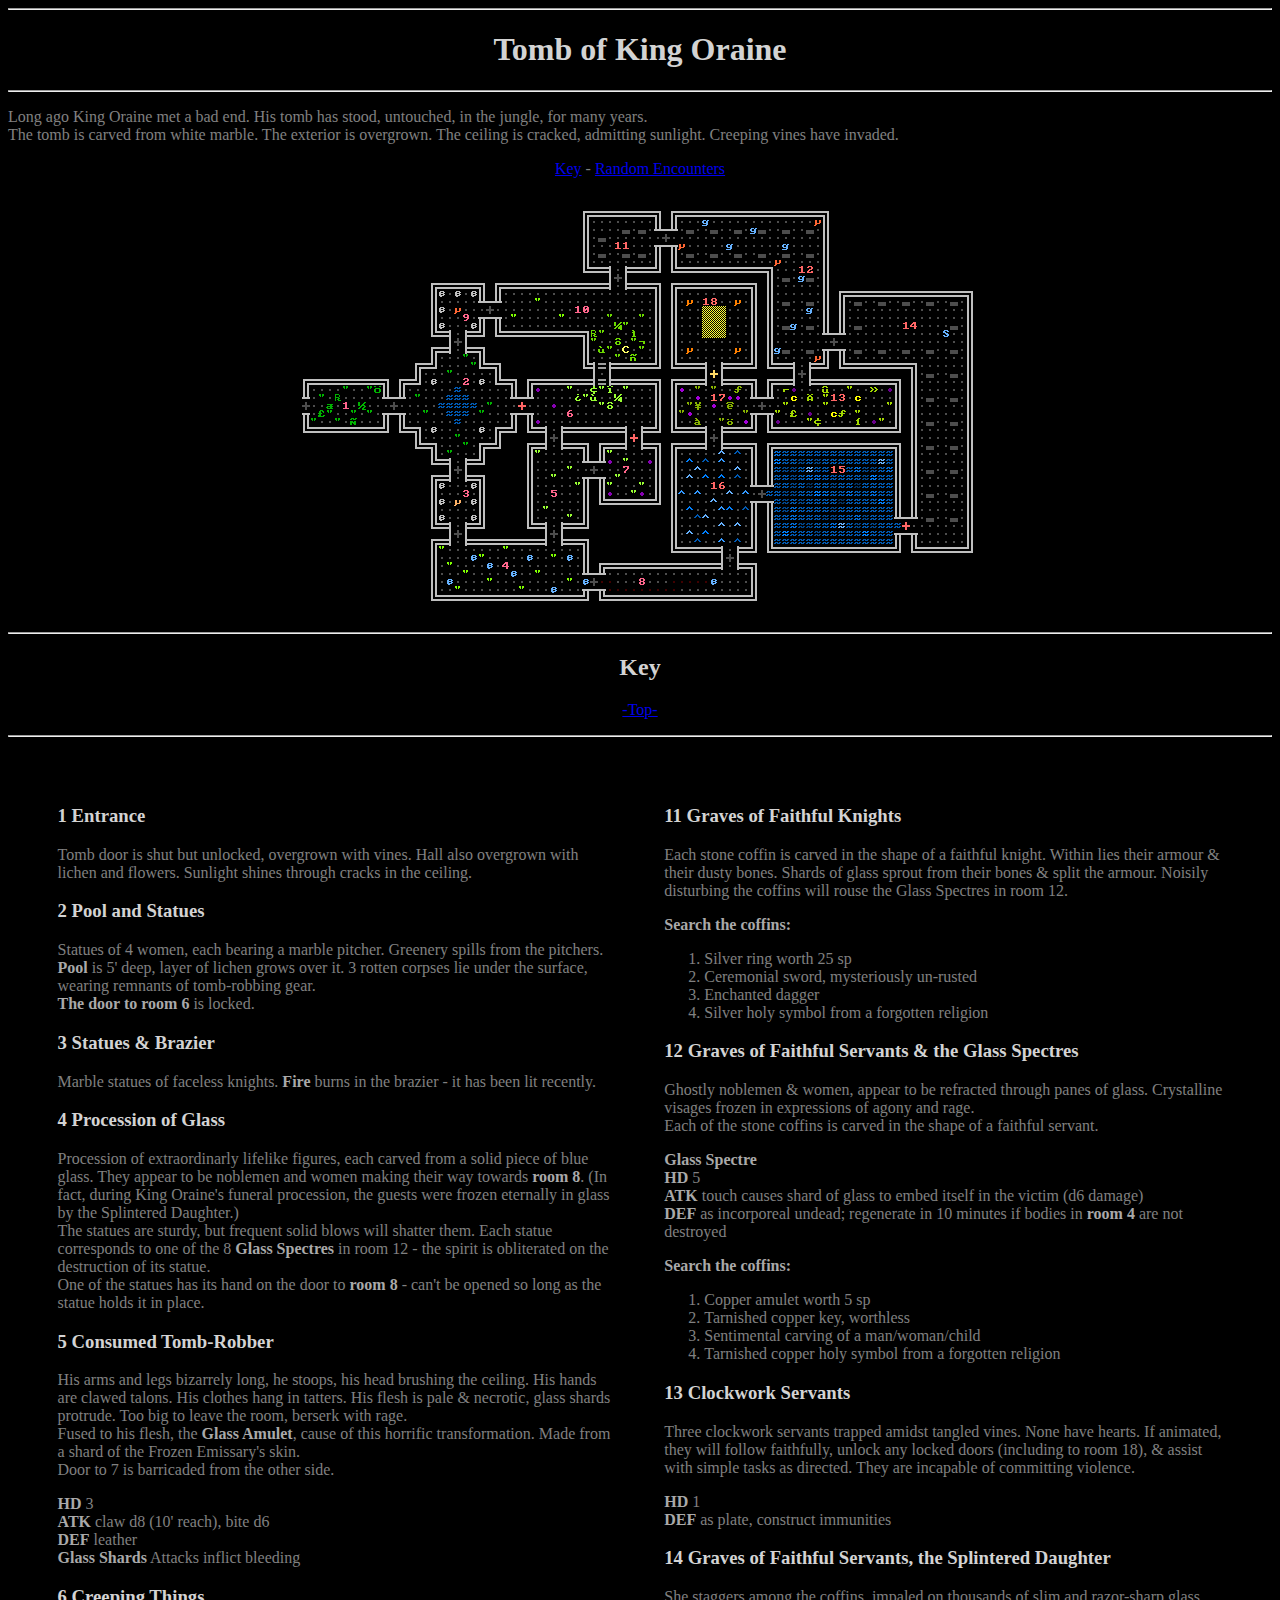
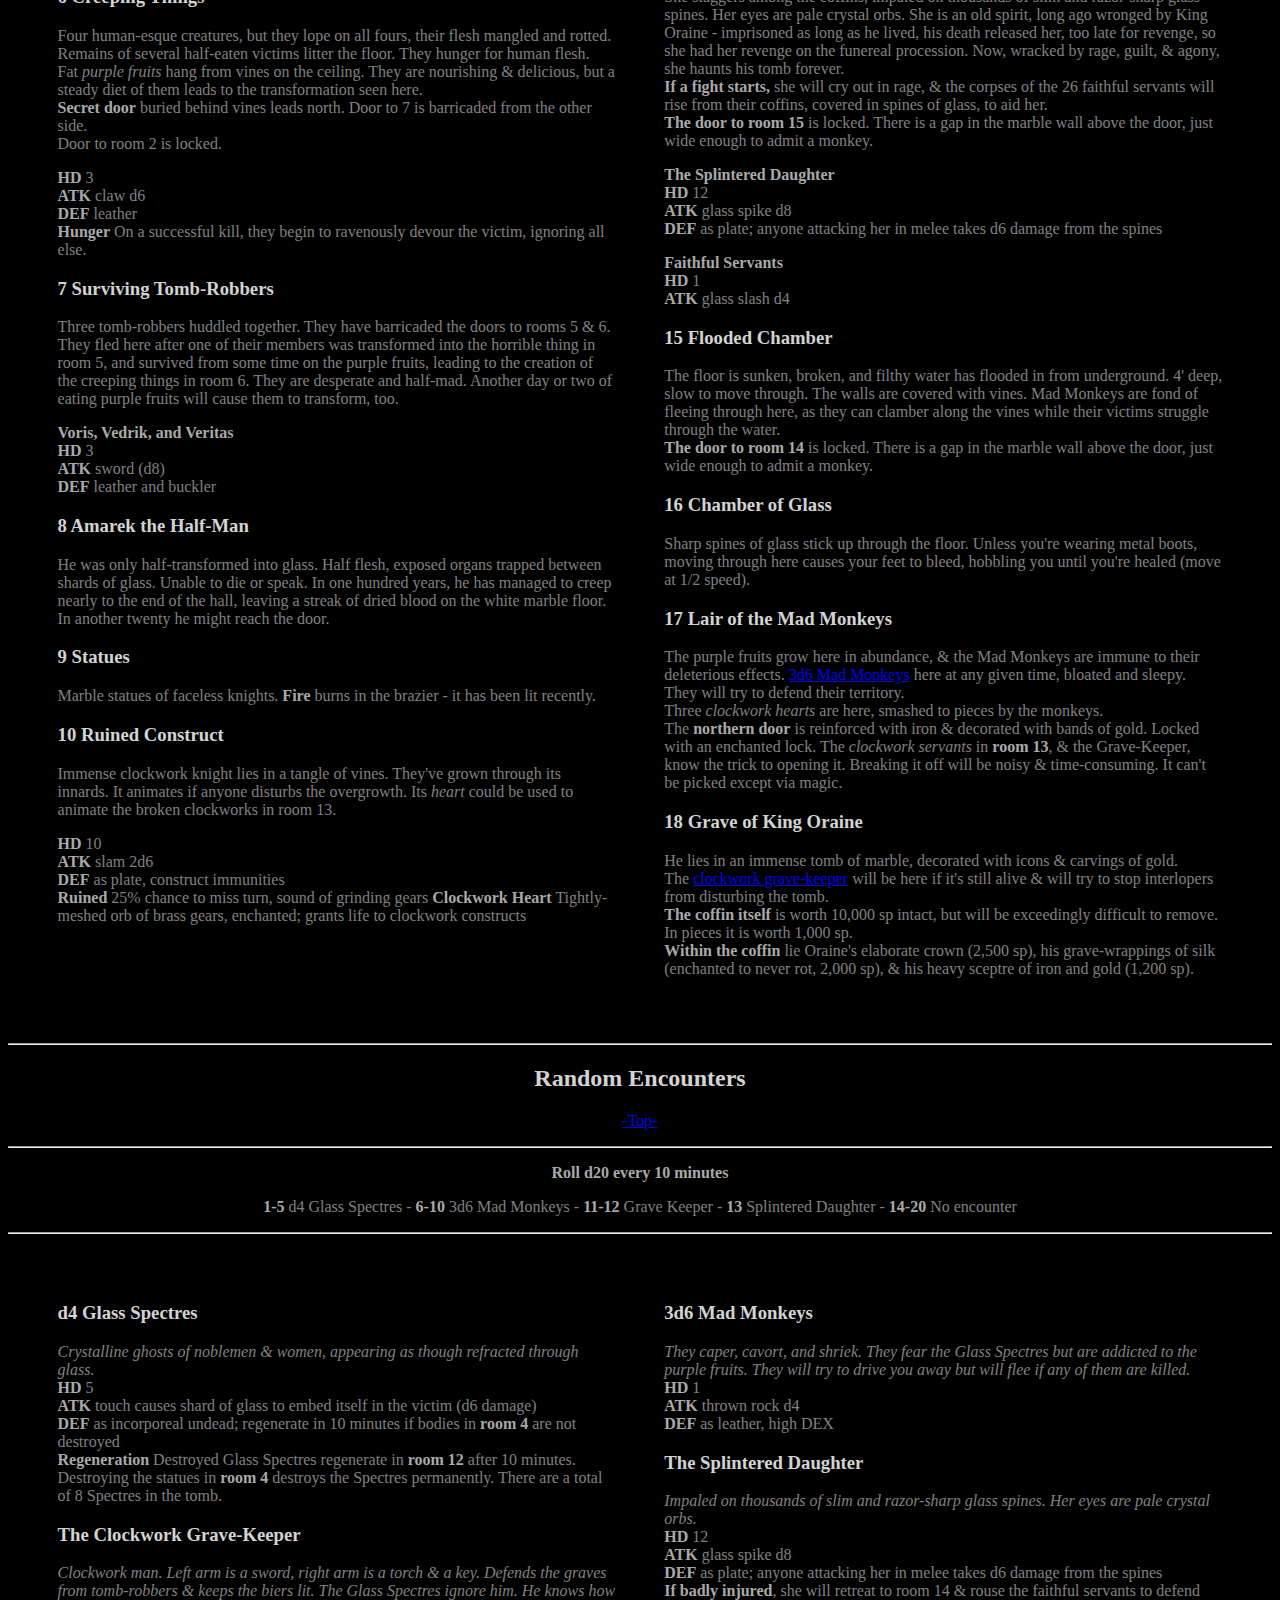
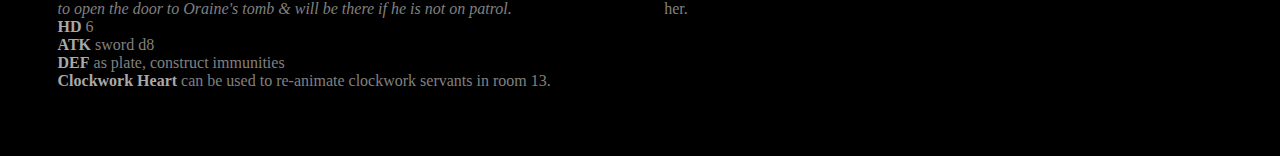
<file: docs/TombOfKingOraine.html>
<html>

<head>
<title>Church of the Ailing Flower</title>
</head>

<style>

	body { background-color: black; color: grey; font-family: cambria; }
	h1 { color: lightGrey; font-family: cambria; text-align: center; }
	h2 { color: lightGrey; font-family: cambria; text-align: center; }
	h3 { color: lightGrey; font-family: cambria; }
	b { color: darkGrey; }
	
	div { margin: 2%; }
	.column { float: left; width: 46%; }
	.row { display: table; }

</style>

<body>

<hr>
<p><h1 id="top">Tomb of King Oraine</h1></p>
<hr>

<p>
Long ago King Oraine met a bad end. His tomb has stood, untouched, in the jungle, for many years. <br>
The tomb is carved from white marble. The exterior is overgrown. The ceiling is cracked, admitting sunlight. Creeping vines have invaded.
</p>


<p align="center"><a href="#key">Key</a> - <a href="#encounters">Random Encounters</a></p>

<p align="center"><img src="Maze_OrainesTomb.png"></p>

<hr>
<h2 id="key">Key</h2>
<p align="center"><a href="#top">-Top-</a></p>
<hr>

<div class="row">

	<div class="column">
	
		<p><h3>1 Entrance</h3>
			Tomb door is shut but unlocked, overgrown with vines. Hall also overgrown with lichen and flowers. Sunlight shines through cracks in the ceiling.
		</p>
		
		<p><h3>2 Pool and Statues</h3>
			Statues of 4 women, each bearing a marble pitcher. Greenery spills from the pitchers. <b>Pool</b> is 5' deep, layer of lichen grows over it. 3 rotten corpses lie under the surface, wearing remnants of tomb-robbing gear.<br>
			<b>The door to room 6</b> is locked.
		</p>
		
		<p><h3>3 Statues & Brazier</h3>
			Marble statues of faceless knights. <b>Fire</b> burns in the brazier - it has been lit recently.
		</p>
		
		<p><h3>4 Procession of Glass</h3>
			Procession of extraordinarly lifelike figures, each carved from a solid piece of blue glass. They appear to be noblemen and women making their way towards <b>room 8</b>. (In fact, during King Oraine's funeral procession, the guests were frozen eternally in glass by the Splintered Daughter.)<br>
			The statues are sturdy, but frequent solid blows will shatter them. Each statue corresponds to one of the 8 <b>Glass Spectres</b> in room 12 - the spirit is obliterated on the destruction of its statue.<br>
			One of the statues has its hand on the door to <b>room 8</b> - can't be opened so long as the statue holds it in place.
		</p>
		
		<p><h3>5 Consumed Tomb-Robber</h3>
			His arms and legs bizarrely long, he stoops, his head brushing the ceiling. His hands are clawed talons. His clothes hang in tatters. His flesh is pale & necrotic, glass shards protrude. Too big to leave the room, berserk with rage.<br>
			Fused to his flesh, the <b>Glass Amulet</b>, cause of this horrific transformation. Made from a shard of the Frozen Emissary's skin.<br>
			Door to 7 is barricaded from the other side.
		</p>
			<p><b>HD</b> 3 <br>
			<b>ATK</b> claw d8 (10' reach), bite d6 <br>
			<b>DEF</b> leather <br>
			<b>Glass Shards</b> Attacks inflict bleeding
		</p>
		
		<p><h3>6 Creeping Things</h3>
			Four human-esque creatures, but they lope on all fours, their flesh mangled and rotted. Remains of several half-eaten victims litter the floor. They hunger for human flesh. <br>
			Fat <i>purple fruits</i> hang from vines on the ceiling. They are nourishing & delicious, but a steady diet of them leads to the transformation seen here.<br>
			<b>Secret door</b> buried behind vines leads north. Door to 7 is barricaded from the other side.<br> Door to room 2 is locked.
		</p>
		<p>
			<b>HD</b> 3 <br>
			<b>ATK</b> claw d6 <br>
			<b>DEF</b> leather <br>
			<b>Hunger</b> On a successful kill, they begin to ravenously devour the victim, ignoring all else.
		</p>
		
		<p><h3>7 Surviving Tomb-Robbers</h3>
			Three tomb-robbers huddled together. They have barricaded the doors to rooms 5 & 6. They fled here after one of their members was transformed into the horrible thing in room 5, and survived from some time on the purple fruits, leading to the creation of the creeping things in room 6. They are desperate and half-mad. Another day or two of eating purple fruits will cause them to transform, too.
		</p>
		<p>
			<b>Voris, Vedrik, and Veritas</b><br>
			<b>HD</b> 3 <br>
			<b>ATK</b> sword (d8) <br>
			<b>DEF</b> leather and buckler <br>
		</p>
		
		<p><h3>8 Amarek the Half-Man</h3>
			He was only half-transformed into glass. Half flesh, exposed organs trapped between shards of glass. Unable to die or speak. In one hundred years, he has managed to creep nearly to the end of the hall, leaving a streak of dried blood on the white marble floor. In another twenty he might reach the door.
		</p>
		
		<p><h3>9 Statues</h3>
			Marble statues of faceless knights. <b>Fire</b> burns in the brazier - it has been lit recently.<br>
		</p>
		
		<p><h3>10 Ruined Construct</h3>
			Immense clockwork knight lies in a tangle of vines. They've grown through its innards. It animates if anyone disturbs the overgrowth. Its <i>heart</i> could be used to animate the broken clockworks in room 13.
		</p>
		<p>
			<b>HD</b> 10 <br>
			<b>ATK</b> slam 2d6 <br>
			<b>DEF</b> as plate, construct immunities <br>
			<b>Ruined</b> 25% chance to miss turn, sound of grinding gears
			<b>Clockwork Heart</b> Tightly-meshed orb of brass gears, enchanted; grants life to clockwork constructs
		</p>
	
	
	
	</div>
	
	<div class="column">
	
	
		<p><h3>11 Graves of Faithful Knights</h3>
			Each stone coffin is carved in the shape of a faithful knight. Within lies their armour & their dusty bones. Shards of glass sprout from their bones & split the armour. Noisily disturbing the coffins will rouse the Glass Spectres in room 12.
		</p>
		<p>
			<b>Search the coffins:</b>
			<ol>
				<li>Silver ring worth 25 sp
				<li>Ceremonial sword, mysteriously un-rusted
				<li>Enchanted dagger
				<li>Silver holy symbol from a forgotten religion
			</ol>
		</p>
		
		<p><h3>12 Graves of Faithful Servants & the Glass Spectres</h3>
			Ghostly noblemen & women, appear to be refracted through panes of glass. Crystalline visages frozen in expressions of agony and rage.<br>
			Each of the stone coffins is carved in the shape of a faithful servant.
		</p>
		<p><b>Glass Spectre</b><br>
			<b>HD</b> 5 <br>
			<b>ATK</b> touch causes shard of glass to embed itself in the victim (d6 damage) <br>
			<b>DEF</b> as incorporeal undead; regenerate in 10 minutes if bodies in <b>room 4</b> are not destroyed
		</p>
		<p>
			<b>Search the coffins:</b>
			<ol>
				<li>Copper amulet worth 5 sp
				<li>Tarnished copper key, worthless
				<li>Sentimental carving of a man/woman/child
				<li>Tarnished copper holy symbol from a forgotten religion
			</ol>
		</p>
		
		</p><h3>13 Clockwork Servants</h3>
			Three clockwork servants trapped amidst tangled vines. None have hearts. If animated, they will follow faithfully, unlock any locked doors (including to room 18), & assist with simple tasks as directed. They are incapable of committing violence. <br>
			
		</p>
		<p>
			<b>HD</b> 1 <br>
			<b>DEF</b> as plate, construct immunities
		</p>
		
		<p><h3>14 Graves of Faithful Servants, the Splintered Daughter</h3>
			She staggers among the coffins, impaled on thousands of slim and razor-sharp glass spines. Her eyes are pale crystal orbs. She is an old spirit, long ago wronged by King Oraine - imprisoned as long as he lived, his death released her, too late for revenge, so she had her revenge on the funereal procession. Now, wracked by rage, guilt, & agony, she haunts his tomb forever.<br>
			<b>If a fight starts,</b> she will cry out in rage, & the corpses of the 26 faithful servants will rise from their coffins, covered in spines of glass, to aid her.<br>
			<b>The door to room 15</b> is locked. There is a gap in the marble wall above the door, just wide enough to admit a monkey.
		</p>
		<p>
			<b>The Splintered Daughter</b><br>
			<b>HD</b> 12 <br>
			<b>ATK</b> glass spike d8 <br>
			<b>DEF</b> as plate; anyone attacking her in melee takes d6 damage from the spines <br>
		</p>
		<p>
			<b>Faithful Servants</b><br>
			<b>HD</b> 1<br>
			<b>ATK</b> glass slash d4 <br>
		</p>
		
		<p><h3>15 Flooded Chamber</h3>
			The floor is sunken, broken, and filthy water has flooded in from underground. 4' deep, slow to move through. The walls are covered with vines. Mad Monkeys are fond of fleeing through here, as they can clamber along the vines while their victims struggle through the water.<br>
			<b>The door to room 14</b> is locked. There is a gap in the marble wall above the door, just wide enough to admit a monkey.
		</p>
		
		<p><h3>16 Chamber of Glass</h3>
			Sharp spines of glass stick up through the floor. Unless you're wearing metal boots, moving through here causes your feet to bleed, hobbling you until you're healed (move at 1/2 speed).
		</p>
		
		<p><h3>17 Lair of the Mad Monkeys</h3>
			The purple fruits grow here in abundance, & the Mad Monkeys are immune to their deleterious effects. <a href="#monkey">3d6 Mad Monkeys</a> here at any given time, bloated and sleepy. They will try to defend their territory. <br>
			Three <i>clockwork hearts</i> are here, smashed to pieces by the monkeys.<br>
			The <b>northern door</b> is reinforced with iron & decorated with bands of gold. Locked with an enchanted lock. The <i>clockwork servants</i> in <b>room 13</b>, & the Grave-Keeper, know the trick to opening it. Breaking it off will be noisy & time-consuming. It can't be picked except via magic.
		</p>
		
		<p><h3>18 Grave of King Oraine</h3>
			He lies in an immense tomb of marble, decorated with icons & carvings of gold.<br>
			The <a href="#grave_keeper">clockwork grave-keeper</a> will be here if it's still alive & will try to stop interlopers from disturbing the tomb.<br>
			<b>The coffin itself</b> is worth 10,000 sp intact, but will be exceedingly difficult to remove. In pieces it is worth 1,000 sp. <br>
			<b>Within the coffin</b> lie Oraine's elaborate crown (2,500 sp), his grave-wrappings of silk (enchanted to never rot, 2,000 sp), & his heavy sceptre of iron and gold (1,200 sp).
		</p>
	
	</div>

</div>

<hr>
<h2 id="encounters">Random Encounters</h2>
<p align="center"><a href="#top">-Top-</a></p>
<hr>

<p align="center">
	<b>Roll d20 every 10 minutes</b>
</p>

<p align="center">
	<b>1-5</b> d4 Glass Spectres -
	<b>6-10</b> 3d6 Mad Monkeys -
	<b>11-12</b> Grave Keeper -
	<b>13</b> Splintered Daughter -
	<b>14-20</b> No encounter
</p>

<hr>

<div class="row">


	<div class="column">
	
		<p id="glass_spectre">
			<h3>d4 Glass Spectres</h3>
			<i>Crystalline ghosts of noblemen & women, appearing as though refracted through glass.</i><br>
			<b>HD</b> 5 <br>
			<b>ATK</b> touch causes shard of glass to embed itself in the victim (d6 damage) <br>
			<b>DEF</b> as incorporeal undead; regenerate in 10 minutes if bodies in <b>room 4</b> are not destroyed<br>
			<b>Regeneration</b> Destroyed Glass Spectres regenerate in <b>room 12</b> after 10 minutes. Destroying the statues in <b>room 4</b> destroys the Spectres permanently. There are a total of 8 Spectres in the tomb.
		</p>
		
		<p id="grave_keeper">
			<h3>The Clockwork Grave-Keeper</h3>
			<i>Clockwork man. Left arm is a sword, right arm is a torch & a key. Defends the graves from tomb-robbers & keeps the biers lit. The Glass Spectres ignore him. He knows how to open the door to Oraine's tomb & will be there if he is not on patrol.</i><br>
			<b>HD</b> 6 <br>
			<b>ATK</b> sword d8 <br>
			<b>DEF</b> as plate, construct immunities <br>
			<b>Clockwork Heart</b> can be used to re-animate clockwork servants in room 13.
		</p>
	
	</div>
	
	<div class="column">
	
		<p id="monkey">
			<h3>3d6 Mad Monkeys</h3>
			<i>They caper, cavort, and shriek. They fear the Glass Spectres but are addicted to the purple fruits. They will try to drive you away but will flee if any of them are killed.</i><br>
			<b>HD</b> 1 <br>
			<b>ATK</b> thrown rock d4 <br>
			<b>DEF</b> as leather, high DEX
		</p>
		
		<p id="splintered_daughter">
			<h3>The Splintered Daughter</h3>
			<i>Impaled on thousands of slim and razor-sharp glass spines. Her eyes are pale crystal orbs.</i><br>
			<b>HD</b> 12 <br>
			<b>ATK</b> glass spike d8 <br>
			<b>DEF</b> as plate; anyone attacking her in melee takes d6 damage from the spines <br>
			<b>If badly injured</b>, she will retreat to room 14 & rouse the faithful servants to defend her.
		</p>
	
	</div>
	

</div>

</body>
</html>
</file>
<file: style.css>
body { background-color: black; color: grey; font-family: cambria; }

h1 { color: lightGrey; font-family: cambria; text-align: center; }
h2 { color: lightGrey; font-family: cambria; text-align: center; }
h3 { color: lightGrey; font-family: cambria; }

b { color: darkGrey; }

a:link, a:visited { color: #2E86C1; }
a:link:hover, a:visited:hover { color: #2E8620; }
a:link:active, a:visited:active { color: #2E20C1; }

img { vertical-align: middle; }

div { margin: 2%; }
.column { float: left; width: 46%; }
.row { display: table; }
</file>
